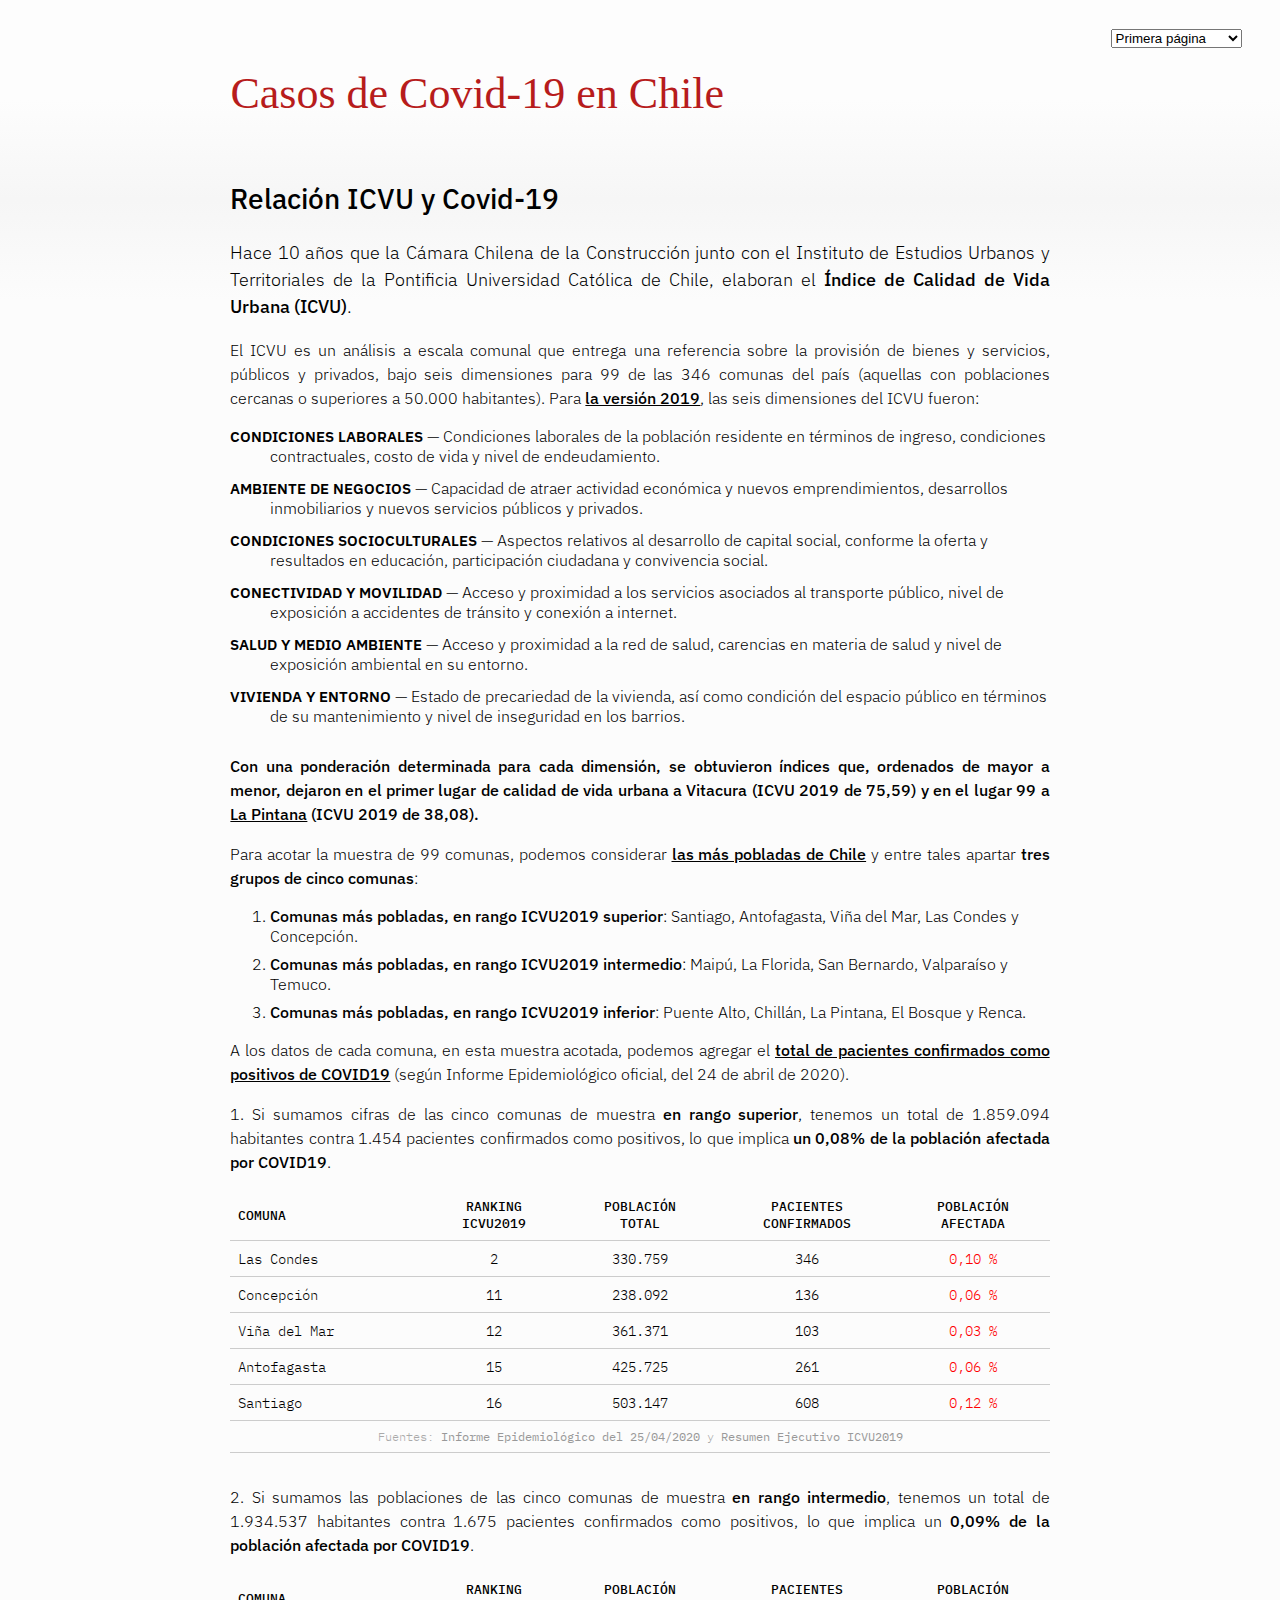
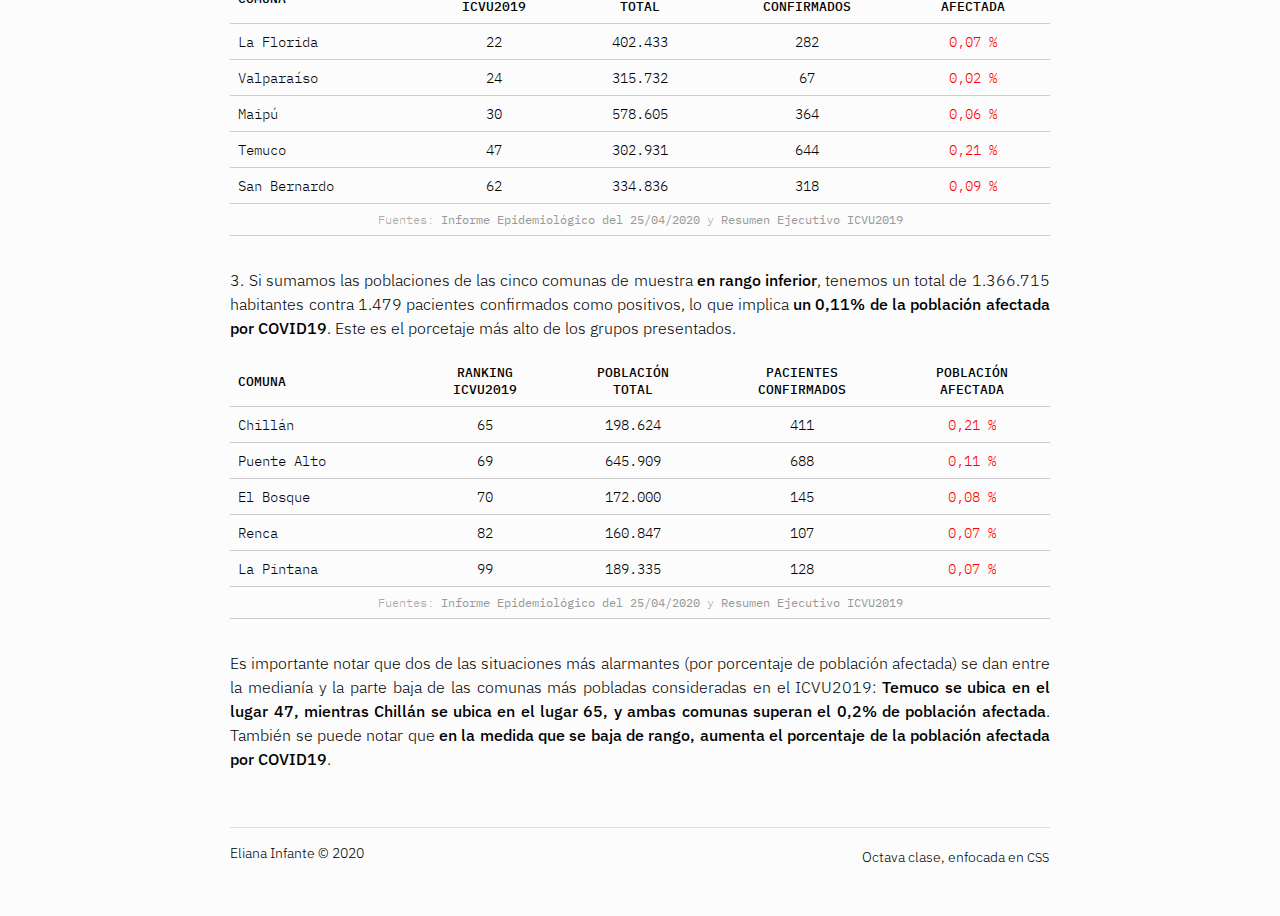
<file: page-1.html>
<!DOCTYPE html>
<html lang="es">

<head>
    <meta charset="utf-8">
    <meta name="viewport" content="width=device-width, initial-scale=1, shrink-to-fit=no">
    <!--agregar metadatos-->
    <!-- COMMON TAGS -->
<meta charset="utf-8">
<title>Casos de Covid-19 en Chile</title>
<!-- Search Engine -->
<meta name="image" content="https://media.elmostrador.cl/2020/03/coronavirus-5-700x394.jpg">
<!-- Schema.org for Google -->
<meta itemprop="name" content="Casos de Covid-19 en Chile">
<meta itemprop="image" content="https://media.elmostrador.cl/2020/03/coronavirus-5-700x394.jpg">
<!-- Twitter -->
<meta name="twitter:card" content="summary">
<meta name="twitter:title" content="Casos de Covid-19 en Chile">
<!-- Twitter - Article -->
<!-- Open Graph general (Facebook, Pinterest & Google+) -->
<meta name="og:title" content="Casos de Covid-19 en Chile">
<meta name="og:image" content="https://media.elmostrador.cl/2020/03/coronavirus-5-700x394.jpg">
<meta name="og:site_name" content="https://maritainfante.github.io/clase-08/index.html">
<meta name="og:locale" content="en_CL">
<meta name="og:type" content="article">
<!-- Open Graph - Article -->
    <link rel="stylesheet" href="estilo.css">
    <title>Título más adecuado</title>
</head>

<body>
    <nav>
        <select onchange="if (this.value) window.location.href=this.value">
            <option value="index.html">Página de portada</option>
            <option value="page-1.html" selected>Primera página</option>
            <option value="page-2.html">Segunda página</option>
            <option value="page-3.html">Tercera página</option>
        </select>
    </nav>
    <div class="container">
        <header>
            <h1><a href="index.html">Casos de Covid-19 en Chile</a></h1>
        </header>
        <section>
            <h2>Relación ICVU y Covid-19</h2>
            <p>Hace 10 años que la Cámara Chilena de la Construcción junto con el Instituto de Estudios Urbanos y Territoriales de la Pontificia Universidad Católica de Chile, elaboran el <em>Índice de Calidad de Vida Urbana (ICVU)</em>.</p>
            <p>El ICVU es un análisis a escala comunal que entrega una referencia sobre la provisión de bienes y servicios, públicos y privados, bajo seis dimensiones para 99 de las 346 comunas del país (aquellas con poblaciones cercanas o superiores a 50.000 habitantes). Para <a href="http://estudiosurbanos.uc.cl/images/publicaciones/documentos-de-trabajo/ICVU_2019_Resumen_Ejecutivo.pdf" target="_blank" rel="nofollow" title="Resumen Ejecutivo ICVU 2019 (PDF)">la versión 2019</a>, las seis dimensiones del ICVU fueron:</p>
            <dl>
                <dt>CONDICIONES LABORALES</dt>
                <dd>Condiciones laborales de la población residente en términos de ingreso, condiciones contractuales, costo de vida y nivel de endeudamiento.</dd>
                <dt>AMBIENTE DE NEGOCIOS</dt>
                <dd>Capacidad de atraer actividad económica y nuevos emprendimientos, desarrollos inmobiliarios y nuevos servicios públicos y privados.</dd>
                <dt>CONDICIONES SOCIOCULTURALES</dt>
                <dd>Aspectos relativos al desarrollo de capital social, conforme la oferta y resultados en educación, participación ciudadana y convivencia social.</dd>
                <dt>CONECTIVIDAD Y MOVILIDAD</dt>
                <dd>Acceso y proximidad a los servicios asociados al transporte público, nivel de exposición a accidentes de tránsito y conexión a internet.</dd>
                <dt>SALUD Y MEDIO AMBIENTE</dt>
                <dd>Acceso y proximidad a la red de salud, carencias en materia de salud y nivel de exposición ambiental en su entorno.</dd>
                <dt>VIVIENDA Y ENTORNO</dt>
                <dd>Estado de precariedad de la vivienda, así como condición del espacio público en términos de su mantenimiento y nivel de inseguridad en los barrios.</dd>
            </dl>

            <p><em>Con una ponderación determinada para cada dimensión, se obtuvieron índices que, ordenados de mayor a menor, dejaron en el primer lugar de calidad de vida urbana a Vitacura (ICVU 2019 de 75,59) y en el lugar 99 a <a href="https://twitter.com/aguirreseba/status/1254904464315727873" target="_blank" rel="nofollow" title="Sebastián Aguirre en Twitter · 6:45 p.m. · 27 abr. 2020">La Pintana</a> (ICVU 2019 de 38,08).</em></p>

            <p>Para acotar la muestra de 99 comunas, podemos considerar <a href="https://es.wikipedia.org/wiki/Anexo:Comunas_de_Chile_por_poblaci%C3%B3n" target="_blank" rel="nofollow" title="Anexo:Comunas de Chile por población - Wikipedia, la enciclopedia libre">las más pobladas de Chile</a> y entre tales apartar <em>tres grupos de cinco comunas</em>:</p>

            <ol>
                <li><em>Comunas más pobladas, en rango ICVU2019 superior</em>: Santiago, Antofagasta, Viña del Mar, Las Condes y Concepción.</li>
                <li><em>Comunas más pobladas, en rango ICVU2019 intermedio</em>: Maipú, La Florida, San Bernardo, Valparaíso y Temuco.</li>
                <li><em>Comunas más pobladas, en rango ICVU2019 inferior</em>: Puente Alto, Chillán, La Pintana, El Bosque y Renca.</li>
            </ol>

            <p>A los datos de cada comuna, en esta muestra acotada, podemos agregar el <a href="https://github.com/jorgeperezrojas/covid19-data/blob/master/csv/confirmados_comunas.csv" target="_blank" rel="nofollow" title="covid19-data/confirmados_comunas.csv at master · jorgeperezrojas/covid19-data">total de pacientes confirmados como positivos de COVID19</a> (según Informe Epidemiológico oficial, del
                <time datetime="2020-04-24">24 de abril de 2020</time>).</p>

            <p>1. Si sumamos cifras de las cinco comunas de muestra <em>en rango superior</em>, tenemos un total de 1.859.094 habitantes contra 1.454 pacientes confirmados como positivos, lo que implica <em>un 0,08% de la población afectada por COVID19</em>.</p>

            <table>

                <thead>
                    <tr>
                        <th scope="col">COMUNA</th>
                        <th scope="col">RANKING
                            <br/>ICVU2019</th>
                        <th scope="col">POBLACIÓN
                            <br/>TOTAL</th>
                        <th scope="col">PACIENTES
                            <br/>CONFIRMADOS</th>
                        <th scope="col">POBLACIÓN
                            <br/>AFECTADA</th>
                    </tr>
                </thead>
                <tbody>
                    <tr>
                        <th scope="row">Las Condes</th>
                        <td>2</td>
                        <td>330.759</td>
                        <td>346</td>
                        <td>0,10 %</td>
                    </tr>
                    <tr>
                        <th scope="row">Concepción</th>
                        <td>11</td>
                        <td>238.092</td>
                        <td>136</td>
                        <td>0,06 %</td>
                    </tr>
                    <tr>
                        <th scope="row">Viña del Mar</th>
                        <td>12</td>
                        <td>361.371</td>
                        <td>103</td>
                        <td>0,03 %</td>
                    </tr>
                    <tr>
                        <th scope="row">Antofagasta</th>
                        <td>15</td>
                        <td>425.725</td>
                        <td>261</td>
                        <td>0,06 %</td>
                    </tr>
                    <tr>
                        <th scope="row">Santiago</th>
                        <td>16</td>
                        <td>503.147</td>
                        <td>608</td>
                        <td>0,12 %</td>
                    </tr>
                </tbody>
                <tfoot>
                    <tr>
                        <td colspan="5">Fuentes: <a href="https://www.gob.cl/coronavirus/cifrasoficiales/#informes" target="_blank" rel="nofollow" title="Gob.cl - Cifras Oficiales">Informe Epidemiológico del 25/04/2020</a> y <a href="http://estudiosurbanos.uc.cl/images/publicaciones/documentos-de-trabajo/ICVU_2019_Resumen_Ejecutivo.pdf" target="_blank" rel="nofollow" title="Documento PDF">Resumen Ejecutivo ICVU2019</a></td>
                    </tr>
                </tfoot>

            </table>

            <p>2. Si sumamos las poblaciones de las cinco comunas de muestra <em>en rango intermedio</em>, tenemos un total de 1.934.537 habitantes contra 1.675 pacientes confirmados como positivos, lo que implica un <em>0,09% de la población afectada por COVID19</em>.</p>

            <table>

                <thead>
                    <tr>
                        <th scope="col">COMUNA</th>
                        <th scope="col">RANKING
                            <br/>ICVU2019</th>
                        <th scope="col">POBLACIÓN
                            <br/>TOTAL</th>
                        <th scope="col">PACIENTES
                            <br/>CONFIRMADOS</th>
                        <th scope="col">POBLACIÓN
                            <br/>AFECTADA</th>
                    </tr>
                </thead>
                <tbody>
                    <tr>
                        <th scope="row">La Florida</th>
                        <td>22</td>
                        <td>402.433</td>
                        <td>282</td>
                        <td>0,07 %</td>
                    </tr>
                    <tr>
                        <th scope="row">Valparaíso</th>
                        <td>24</td>
                        <td>315.732</td>
                        <td>67</td>
                        <td>0,02 %</td>
                    </tr>
                    <tr>
                        <th scope="row">Maipú</th>
                        <td>30</td>
                        <td>578.605</td>
                        <td>364</td>
                        <td>0,06 %</td>
                    </tr>
                    <tr>
                        <th scope="row">Temuco</th>
                        <td>47</td>
                        <td>302.931</td>
                        <td>644</td>
                        <td>0,21 %</td>
                    </tr>
                    <tr>
                        <th scope="row">San Bernardo</th>
                        <td>62</td>
                        <td>334.836</td>
                        <td>318</td>
                        <td>0,09 %</td>
                    </tr>
                </tbody>
                <tfoot>
                    <tr>
                        <td colspan="5">Fuentes: <a href="https://www.gob.cl/coronavirus/cifrasoficiales/#informes" target="_blank" rel="nofollow" title="Gob.cl - Cifras Oficiales">Informe Epidemiológico del 25/04/2020</a> y <a href="http://estudiosurbanos.uc.cl/images/publicaciones/documentos-de-trabajo/ICVU_2019_Resumen_Ejecutivo.pdf" target="_blank" rel="nofollow" title="Documento PDF">Resumen Ejecutivo ICVU2019</a></td>
                    </tr>
                </tfoot>

            </table>

            <p>3. Si sumamos las poblaciones de las cinco comunas de muestra <em>en rango inferior</em>, tenemos un total de 1.366.715 habitantes contra 1.479 pacientes confirmados como positivos, lo que implica <em>un 0,11% de la población afectada por COVID19</em>. Este es el porcetaje más alto de los grupos presentados.</p>

            <table>

                <thead>
                    <tr>
                        <th scope="col">COMUNA</th>
                        <th scope="col">RANKING
                            <br/>ICVU2019</th>
                        <th scope="col">POBLACIÓN
                            <br/>TOTAL</th>
                        <th scope="col">PACIENTES
                            <br/>CONFIRMADOS</th>
                        <th scope="col">POBLACIÓN
                            <br/>AFECTADA</th>
                    </tr>
                </thead>
                <tbody>
                    <tr>
                        <th scope="row">Chillán</th>
                        <td>65</td>
                        <td>198.624</td>
                        <td>411</td>
                        <td>0,21 %</td>
                    </tr>
                    <tr>
                        <th scope="row">Puente Alto</th>
                        <td>69</td>
                        <td>645.909</td>
                        <td>688</td>
                        <td>0,11 %</td>
                    </tr>
                    <tr>
                        <th scope="row">El Bosque</th>
                        <td>70</td>
                        <td>172.000</td>
                        <td>145</td>
                        <td>0,08 %</td>
                    </tr>
                    <tr>
                        <th scope="row">Renca</th>
                        <td>82</td>
                        <td>160.847</td>
                        <td>107</td>
                        <td>0,07 %</td>
                    </tr>
                    <tr>
                        <th scope="row">La Pintana</th>
                        <td>99</td>
                        <td>189.335</td>
                        <td>128</td>
                        <td>0,07 %</td>
                    </tr>
                </tbody>
                <tfoot>
                    <tr>
                        <td colspan="5">Fuentes: <a href="https://www.gob.cl/coronavirus/cifrasoficiales/#informes" target="_blank" rel="nofollow" title="Gob.cl - Cifras Oficiales">Informe Epidemiológico del 25/04/2020</a> y <a href="http://estudiosurbanos.uc.cl/images/publicaciones/documentos-de-trabajo/ICVU_2019_Resumen_Ejecutivo.pdf" target="_blank" rel="nofollow" title="Documento PDF">Resumen Ejecutivo ICVU2019</a></td>
                    </tr>
                </tfoot>

            </table>

            <p>Es importante notar que dos de las situaciones más alarmantes (por porcentaje de población afectada) se dan entre la medianía y la parte baja de las comunas más pobladas consideradas en el ICVU2019: <em>Temuco se ubica en el lugar 47, mientras Chillán se ubica en el lugar 65, y ambas comunas superan el 0,2% de población afectada</em>. También se puede notar que <em>en la medida que se baja de rango, aumenta el porcentaje de la población afectada por COVID19</em>.</p>

        </section>
        <footer>
            <hr>
            <p>Eliana Infante &copy; 2020 <span class="derecha">Octava clase, enfocada en <abbr title="Cascading Style Sheets">css</abbr></span></p>
        </footer>
    </div>
</body>
    

</html>
</file>
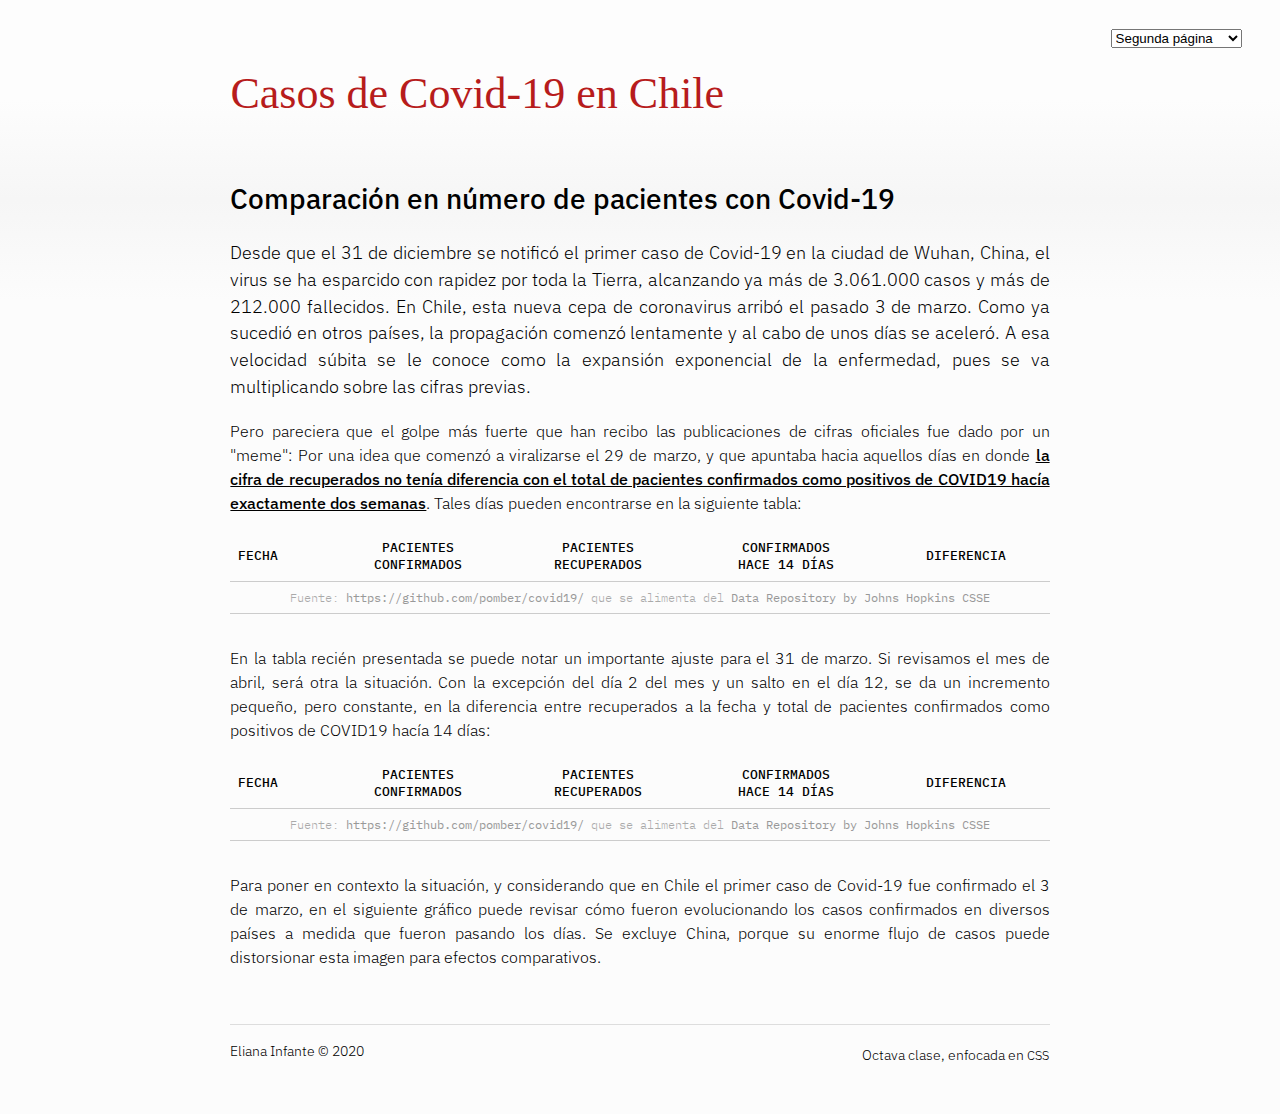
<file: page-2.html>
<!DOCTYPE html>
<html lang="es">

<head>
    <meta charset="utf-8">
    <meta name="viewport" content="width=device-width, initial-scale=1, shrink-to-fit=no">
    <!--agregar metadatos-->
    <!-- COMMON TAGS -->
<meta charset="utf-8">
<title>Casos de Covid-19 en Chile</title>
<!-- Search Engine -->
<meta name="image" content="https://media.elmostrador.cl/2020/03/coronavirus-5-700x394.jpg">
<!-- Schema.org for Google -->
<meta itemprop="name" content="Casos de Covid-19 en Chile">
<meta itemprop="image" content="https://media.elmostrador.cl/2020/03/coronavirus-5-700x394.jpg">
<!-- Twitter -->
<meta name="twitter:card" content="summary">
<meta name="twitter:title" content="Casos de Covid-19 en Chile">
<!-- Twitter - Article -->
<!-- Open Graph general (Facebook, Pinterest & Google+) -->
<meta name="og:title" content="Casos de Covid-19 en Chile">
<meta name="og:image" content="https://media.elmostrador.cl/2020/03/coronavirus-5-700x394.jpg">
<meta name="og:site_name" content="https://maritainfante.github.io/clase-08/index.html">
<meta name="og:locale" content="en_CL">
<meta name="og:type" content="article">
<!-- Open Graph - Article -->
    <link rel="stylesheet" href="estilo.css">
    <title>Título más adecuado</title>
</head>

<body>
    <nav>
        <select onchange="if (this.value) window.location.href=this.value">
            <option value="index.html">Página de portada</option>
            <option value="page-1.html">Primera página</option>
            <option value="page-2.html" selected>Segunda página</option>
            <option value="page-3.html">Tercera página</option>
        </select>
    </nav>
    <div class="container">
        <header>
            <!--el elemento hgroup ya no se usa; ver http://html5doctor.com/the-hgroup-element/ -->
            <h1><a href="index.html">Casos de Covid-19 en Chile</a></h1>
        </header>
        <section>
            <h2>Comparación en número de pacientes con Covid-19</h2>
            <p>Desde que el 31 de diciembre se notificó el primer caso de Covid-19 en la ciudad de Wuhan, China, el virus se ha esparcido con rapidez por toda la Tierra, alcanzando ya más de 3.061.000 casos y más de 212.000 fallecidos. 

En Chile, esta nueva cepa de coronavirus arribó el pasado 3 de marzo. Como ya sucedió en otros países, la propagación comenzó lentamente y al cabo de unos días se aceleró. A esa velocidad súbita se le conoce como la expansión exponencial de la enfermedad, pues se va multiplicando sobre las cifras previas.</p>
            <p>Pero pareciera que el golpe más fuerte que han recibo las publicaciones de cifras oficiales fue dado por un "meme": Por una idea que comenzó a viralizarse el 29 de marzo, y que apuntaba hacia aquellos días en donde <a href="https://www.biobiochile.cl/noticias/nacional/chile/2020/03/30/como-se-explica-que-cifra-de-sanados-coincida-con-primeros-casos-de-coronavirus-segun-posteo-viral.shtml" target="_blank" title="¿Cómo se explica que cifra de sanados coincida con primeros casos de coronavirus según posteo viral? | Nacional | BioBioChile">la cifra de recuperados no tenía diferencia con el total de pacientes confirmados como positivos de COVID19 hacía exactamente dos semanas</a>. Tales días pueden encontrarse en la siguiente tabla: </p>
            <table>
                <thead>
                    <tr>
                        <th scope="col">FECHA</th>
                        <th scope="col">PACIENTES
                            <br/>CONFIRMADOS</th>
                        <th scope="col">PACIENTES
                            <br/>RECUPERADOS</th>
                        <th scope="col">CONFIRMADOS
                            <br/>HACE 14 DÍAS</th>
                        <th scope="col">DIFERENCIA</th>
                    </tr>
                </thead>
                <tbody id="marzo">
                    <!--ver línea 92-->
                </tbody>
                <tfoot>
                    <tr>
                        <td colspan="5">Fuente: <a href="hhttps://github.com/pomber/covid19/" target="_blank" rel="nofollow" title="JSON time-series of coronavirus cases (confirmed, deaths and recovered) per country - updated daily">https://github.com/pomber/covid19/</a> que se alimenta del <a href="https://github.com/CSSEGISandData/COVID-19" target="_blank" rel="nofollow" title="CSSEGISandData/COVID-19: Novel Coronavirus (COVID-19) Cases, provided by JHU CSSE">Data Repository by Johns Hopkins CSSE</a></td>
                    </tr>
                </tfoot>
            </table>
            <p>En la tabla recién presentada se puede notar un importante ajuste para el 31 de marzo. Si revisamos el mes de abril, será otra la situación. Con la excepción del día 2 del mes y un salto en el día 12, se da un incremento pequeño, pero constante, en la diferencia entre recuperados a la fecha y total de pacientes confirmados como positivos de COVID19 hacía 14 días:</p>
            <table>
                <thead>
                    <tr>
                        <th scope="col">FECHA</th>
                        <th scope="col">PACIENTES
                            <br/>CONFIRMADOS</th>
                        <th scope="col">PACIENTES
                            <br/>RECUPERADOS</th>
                        <th scope="col">CONFIRMADOS
                            <br/>HACE 14 DÍAS</th>
                        <th scope="col">DIFERENCIA</th>
                    </tr>
                </thead>
                <tbody id="abril">
                    <!--ver línea 96-->
                </tbody>
                <tfoot>
                    <tr>
                        <td colspan="5">Fuente: <a href="hhttps://github.com/pomber/covid19/" target="_blank" rel="nofollow" title="JSON time-series of coronavirus cases (confirmed, deaths and recovered) per country - updated daily">https://github.com/pomber/covid19/</a> que se alimenta del <a href="https://github.com/CSSEGISandData/COVID-19" target="_blank" rel="nofollow" title="CSSEGISandData/COVID-19: Novel Coronavirus (COVID-19) Cases, provided by JHU CSSE">Data Repository by Johns Hopkins CSSE</a></td>
                    </tr>
                </tfoot>
            </table>

            <p>Para poner en contexto la situación, y considerando que en Chile el primer caso de Covid-19 fue confirmado el 3 de marzo, en el siguiente gráfico puede revisar cómo fueron evolucionando los casos confirmados en diversos países a medida que fueron pasando los días. Se excluye China, porque su enorme flujo de casos puede distorsionar esta imagen para efectos comparativos.</p>
        </section>
        <footer>
            <hr>
            <p>Eliana Infante &copy; 2020 <span class="derecha">Octava clase, enfocada en <abbr title="Cascading Style Sheets">css</abbr></span></p>
        </footer>
    </div>
    <script src="https://code.jquery.com/jquery-3.4.1.js"></script>
    <script>
        $.getJSON("https://pomber.github.io/covid19/timeseries.json", function(data) {

            var cl = data.Chile;

            for (let i = 0; i < cl.length; i++) {
                //pregunto si acaso el mes es 3 y si los recuperados son más que 0.
                if ((cl[i].date[5] == 3) && (cl[i].recovered > 0)) {
                    $("#marzo").append("<tr><th scope='row'>" + cl[i].date + "</td><td><span>" + cl[i].confirmed + "</span></td><td><span>" + cl[i].recovered + "</span></td><td><span>" + cl[i - 14].confirmed + "</span></td><td><span>" + (cl[i - 14].confirmed - cl[i].recovered) + "</span></td></tr>");
                }
                //solo pregunto por los casos de abril.
                if (cl[i].date[5] == 4) {
                    $("#abril").append("<tr><th scope='row'>" + cl[i].date + "</td><td><span>" + cl[i].confirmed + "</span></td><td><span>" + cl[i].recovered + "</span></td><td><span>" + cl[i - 14].confirmed + "</span></td><td><span>" + (cl[i - 14].confirmed - cl[i].recovered) + "</span></td></tr>");
                }
            }

        });
    </script>
</body>
    

    
</html>
</file>
<file: estilo.css>
@import url('https://fonts.googleapis.com/css2?family=IBM+Plex+Mono:wght@300;400;500&family=IBM+Plex+Sans:wght@300;500&family=IBM+Plex+Serif:ital,wght@1,200&display=swap');

html, body {
    margin: 0;
    padding: 0;
}

body {
    background: linear-gradient(180deg, rgba(250, 250, 250, 0.4) 100px, rgba(245, 245, 245, 0.9) 200px, rgba(252, 252, 252, 1) 300px), url('https://media.elmostrador.cl/2020/03/coronavirus-5-700x394.jpg');
    background-size: 100% auto;
    font-family: 'IBM Plex Sans', sans-serif;
    font-weight: 300;
}

:hover {
    transition: all ease 0.5s;
}

a {
    font-weight: 500;
    text-decoration: underline;
    color: #000;
}
a[hrefs=".pdf"]{
    color: #f40b16;
}

a:hover {
    text-decoration: none;
}

h1 {
    font-family: Georgia, serif;
    font-weight: bold;
    font-size: 2.75rem;
}

h1 a {
    text-decoration: none;
    color: #b71c1c;
}

h1 a:hover {
    text-decoration: none;
    color: #c62828;
}

h2 {
    font-size: 1.75rem;
}

h3 {
    font-size: 1.5rem;
}

h4 {
    font-size: 1.25rem;
}

h5 {
    font-size: 1.0rem;
}

h6 {
    font-size: 1.0rem;
}

h2, h3, h4, h5, h6, em, strong {
    font-weight: 500;
    font-style: normal;
}

hr {
    border:none;
    border-bottom:1px solid #ddd;
}

nav {
    position: fixed;
    right: 3%;
    top: 3%;
    z-index: 999;
}

div.container {
    padding: 3% 18%;
}

@media screen and (orientation:portrait) {
    div.container {
        padding: 6%;
    }
}

p {
    line-height: 1.5;
    text-align: justify;
}

p sup a {
    text-decoration: none;
}

h2 + p{
    font-size:112%;
}

blockquote {
    padding-bottom: 0.5rem;
}

blockquote p {
    margin: 0 0 .5rem 0;
    padding: 0;
    font-family: 'IBM Plex Serif', serif;
    font-style: italic;
    font-weight: 200;
    font-size: 125%;
    text-align: left;
}

blockquote footer {
    text-align: right;
    padding-right: 1rem;
}

blockquote footer:before {
    content: "— ";
}

abbr {
    text-transform: lowercase;
    font-variant: small-caps;
    font-size: 125%;
    text-decoration: none;
    letter-spacing: 0.01rem;
}

section {
    padding: 0.5rem 0 2rem 0;
}

dl dt {
    float: left;
    font-weight: 600;
    font-size: 95%;
}

dl dd:before {
    content: " — ";
    padding-left: 0.25rem;
}

dl dd {
    padding-bottom: 0.75rem;
}

ul li, ol li {
    list-style-position: outside;
    margin-bottom: 0.5rem;
}

ul li:last-of-type, ol li:last-of-type {
    margin-bottom: 0.75rem;
}

figure {
    margin: 1.5rem -0.25rem;
    padding: 0;
    background: #fff;
    box-shadow: 0 0 2px rgba(100, 100, 100, .1)
}

figure img {
    width: 100%;
    height: auto;
}

figure figcaption {
    font-size: 80%;
    letter-spacing: 0.05rem;
    padding: 0.25rem 0.5rem 0.75rem 0.5rem;
    color: #777;
}

table {
    border-collapse: collapse;
    width: 100%;
    font-family: 'IBM Plex Mono', monospace;
    font-weight: 300;
    font-size: 90%;
    text-align: center;
    margin-bottom: 2rem;
}

@media screen and (orientation:portrait) {
    table {
        font-size: 80%;
    }
}

table tbody tr:hover {
    background-color: rgba(255, 255, 255, 0.75);
}

table tbody tr td:nth-child(5) {
    color: #f00;
}

table tr td, table tr th {
    border-bottom: 1px solid #ccc;
    padding: 0.5rem;
}

table thead tr th {
    font-size: 90%;
    font-weight: 500;
}

table thead tr th:first-child {
    text-align: left;
}

table tbody tr th {
    text-align: left;
    font-weight: 300;
}

table tbody tr td span {
    display: block;
    margin: 0 auto;
    width: 2.75rem;
    text-align: right;
}

table:first-of-type tbody tr td span {
    width: 2.25rem;
}

table tfoot, figure figcaption {
    font-size: 80%;
    font-family: 'IBM Plex Mono', monospace;
    font-weight: 300;
    text-align: center;
    color: #aaa;
}

table tfoot a, figure figcaption a {
    color: #999;
    font-weight: 400;
    text-decoration: none;
}

table tfoot a:hover, figure figcaption a:hover {
    color: #800;
    text-decoration: underline;
}

footer {
    font-size: 90%;
}

.derecha {
    float: right;
}
</file>
